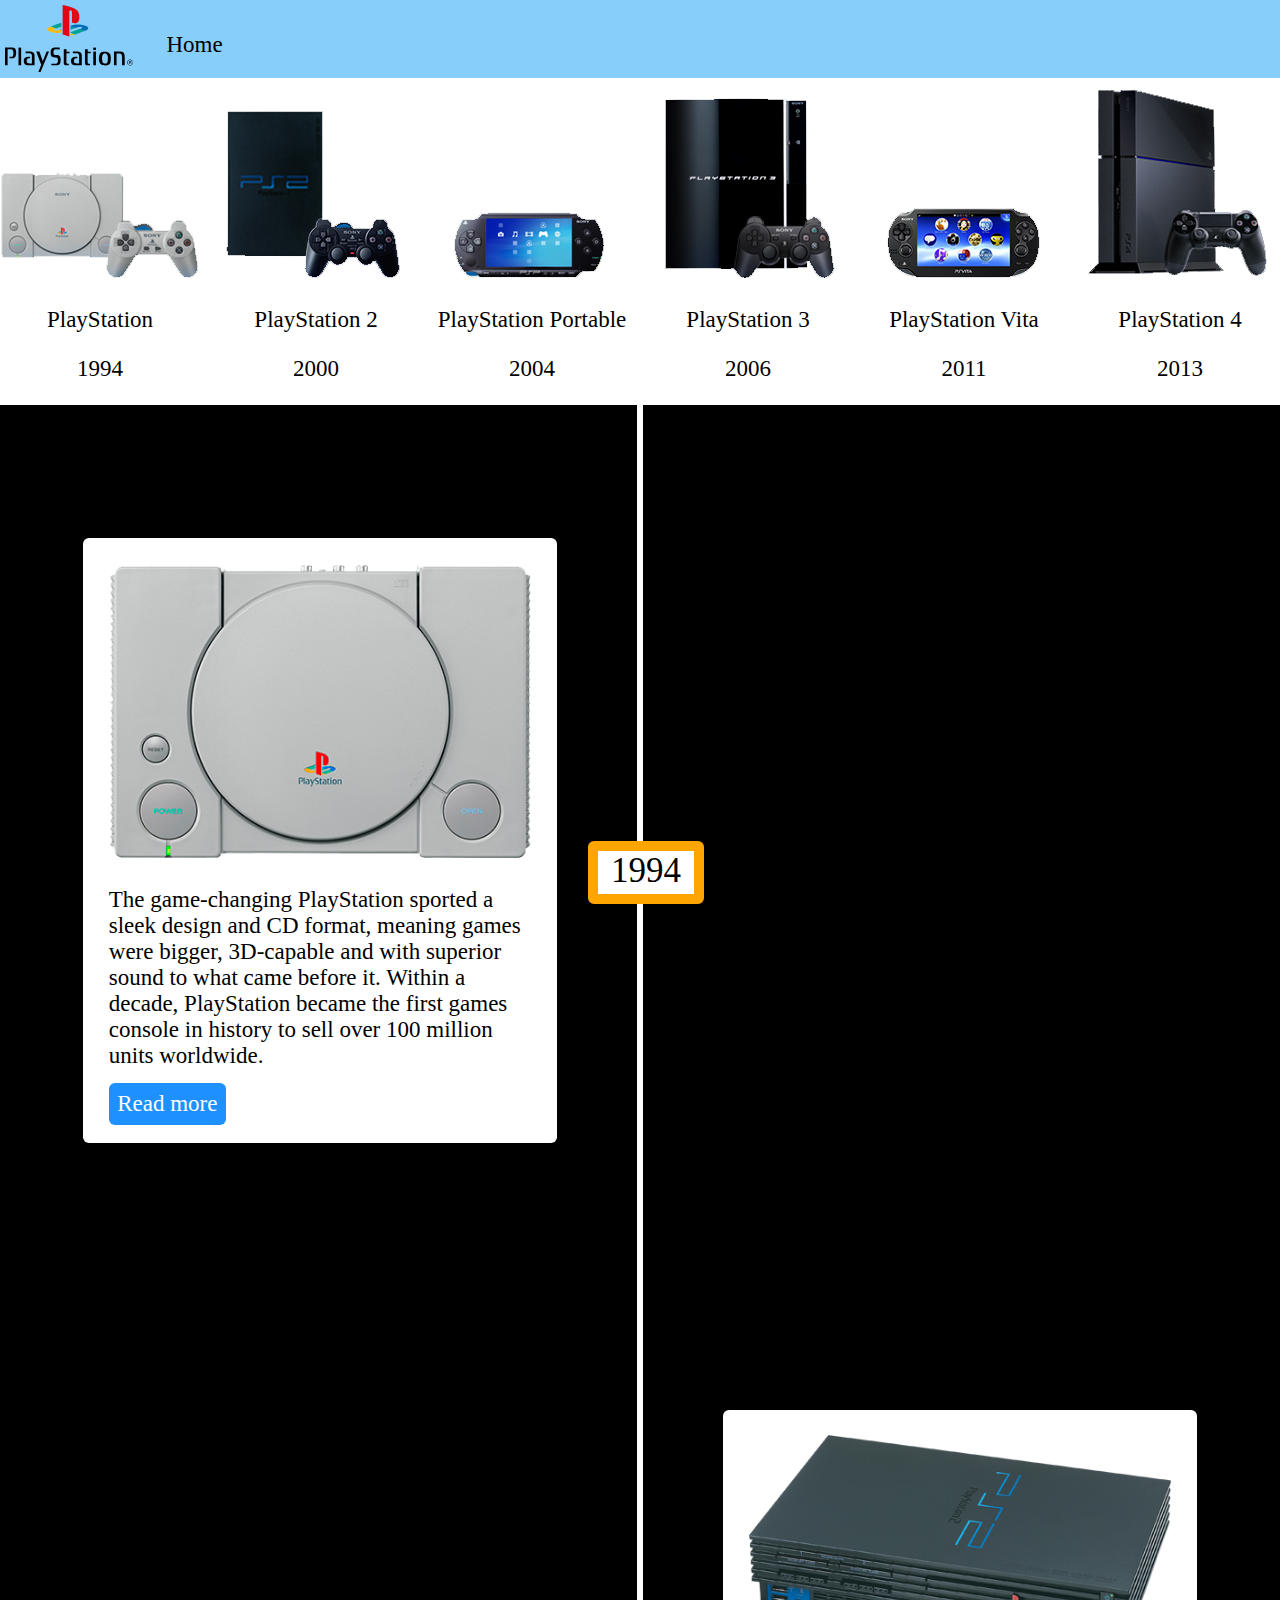
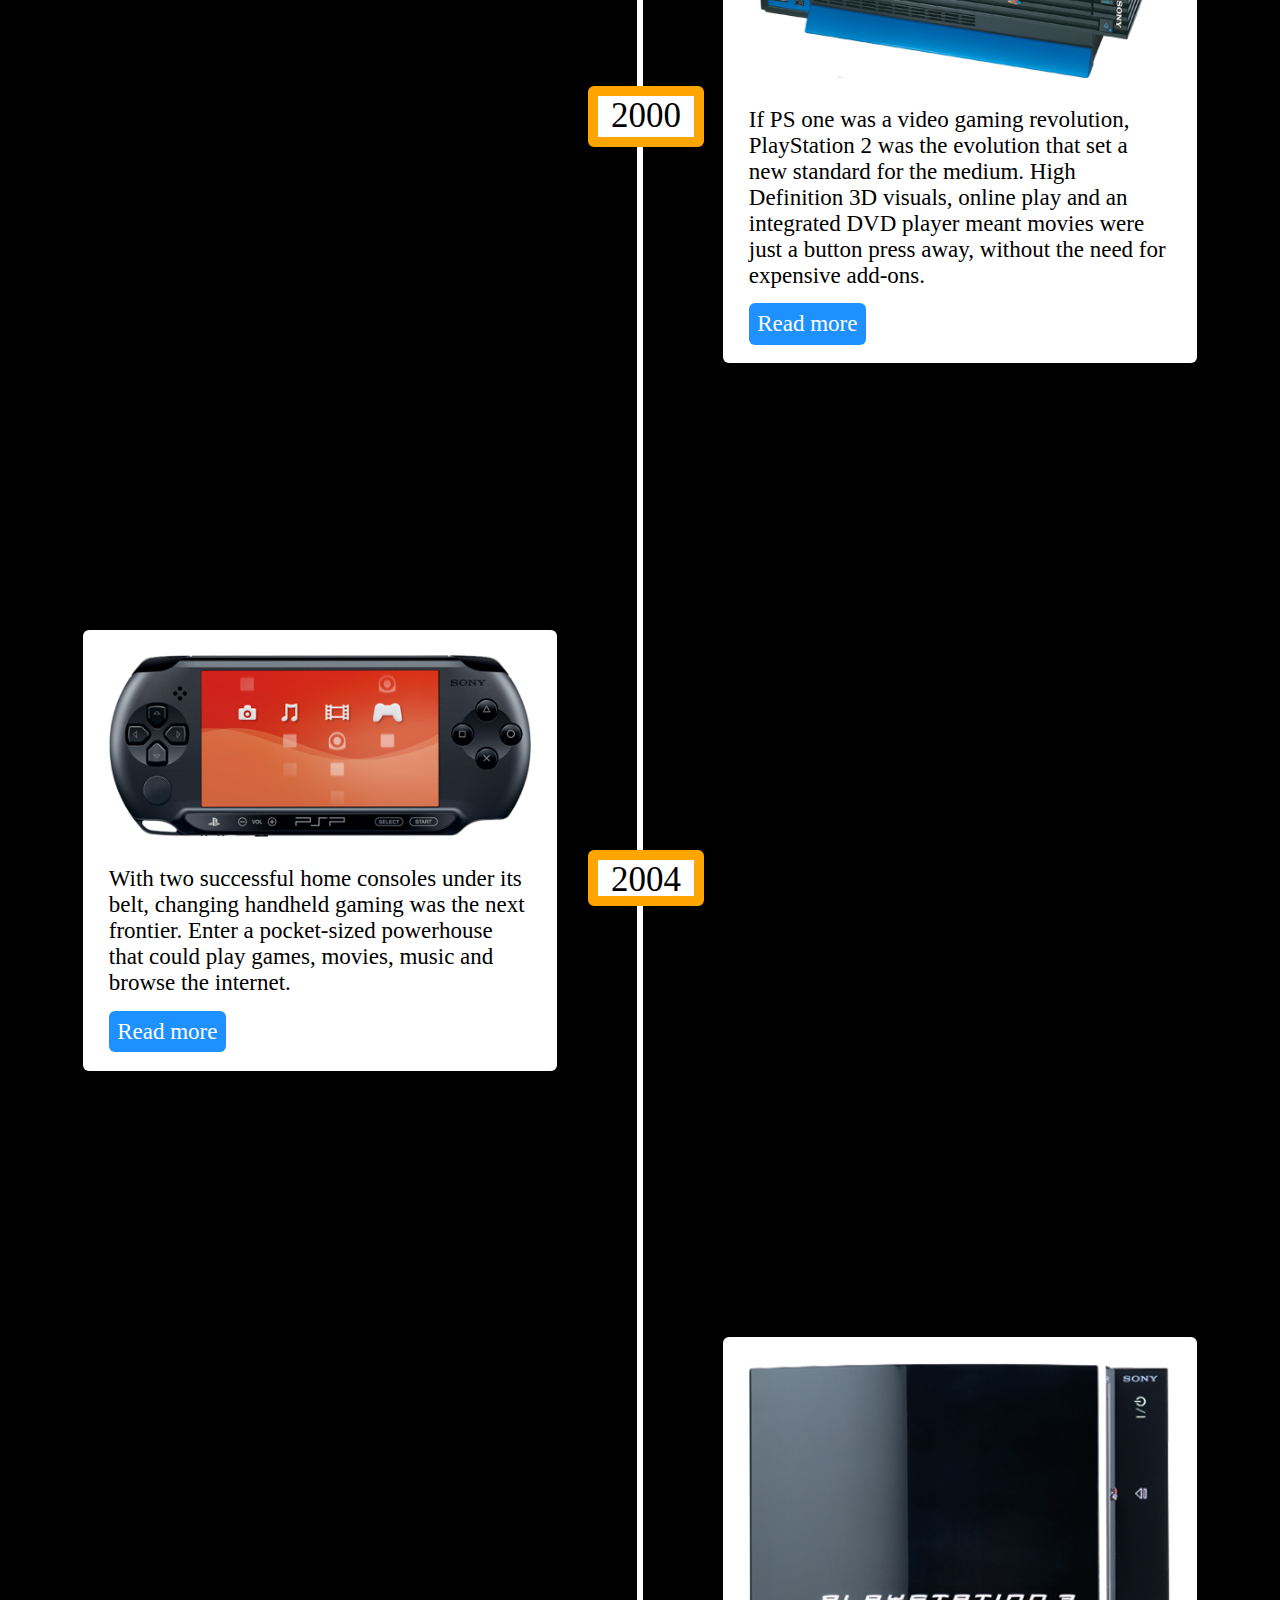
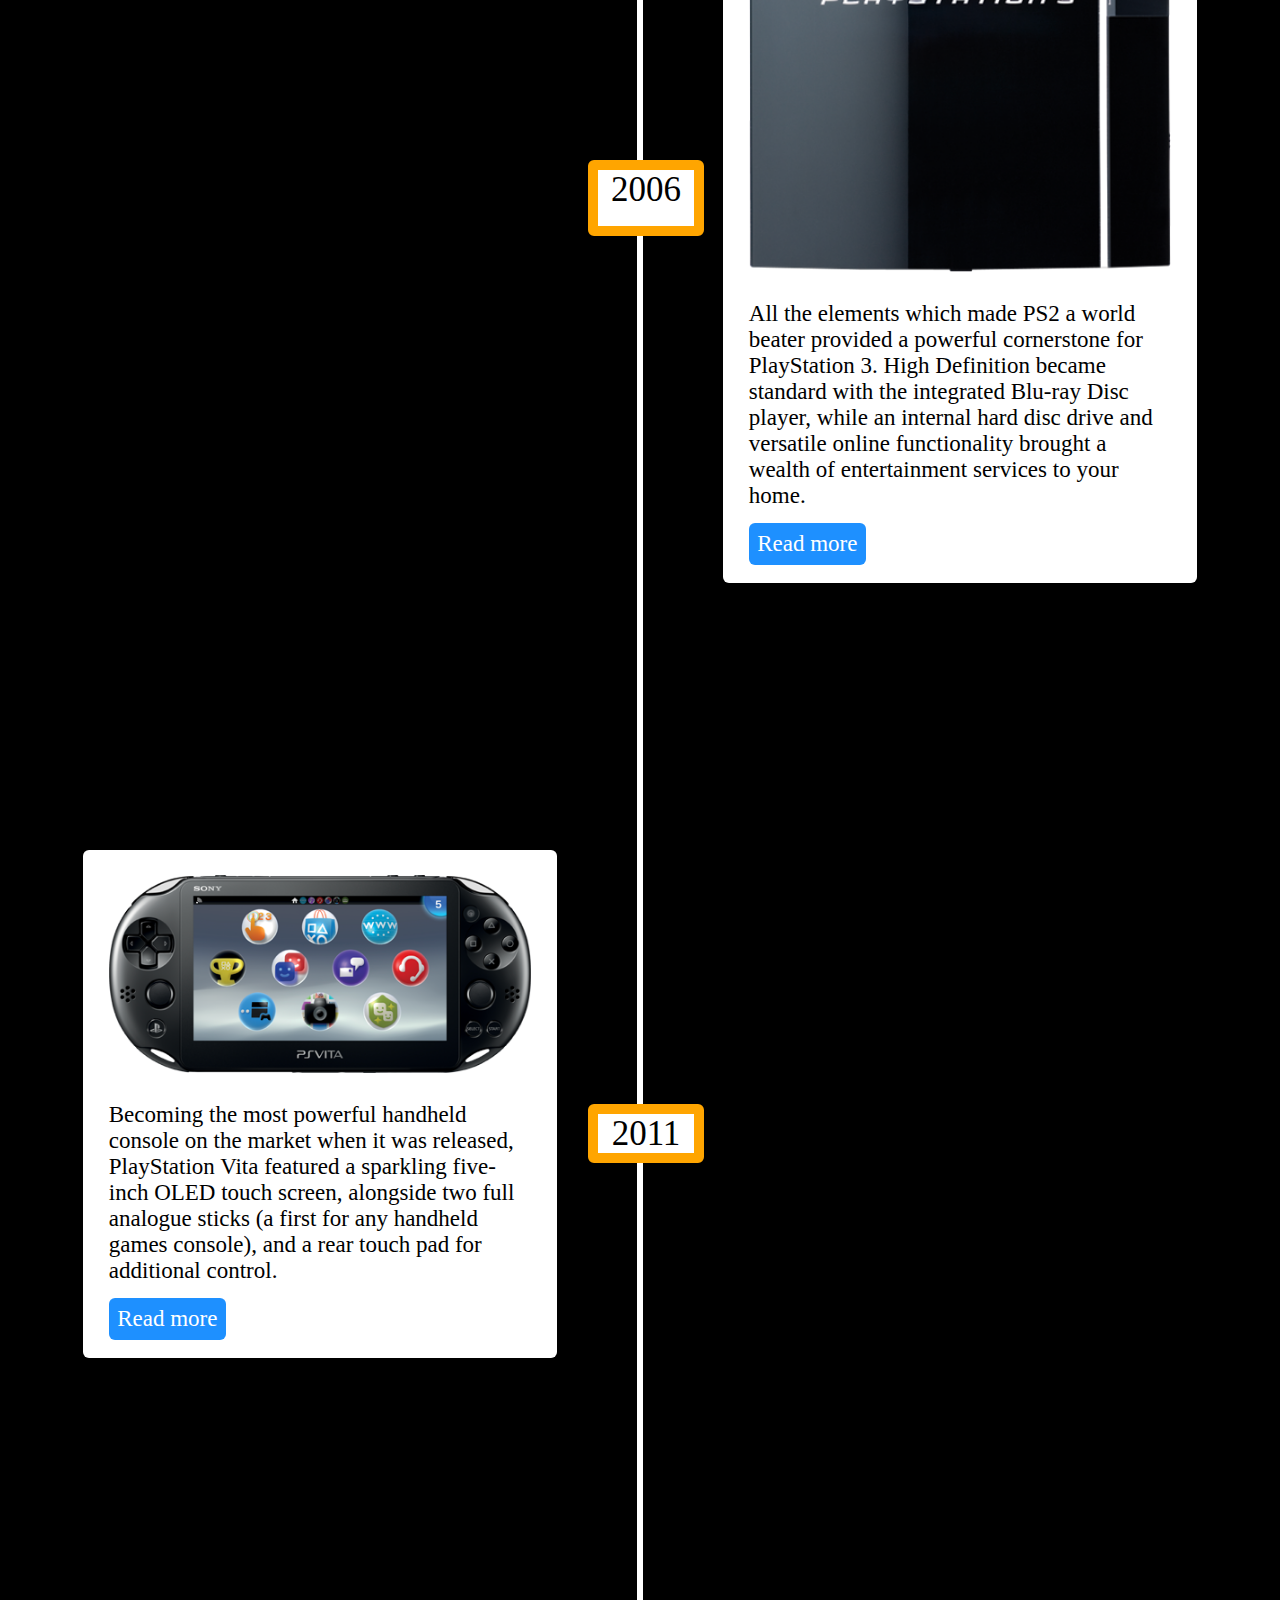
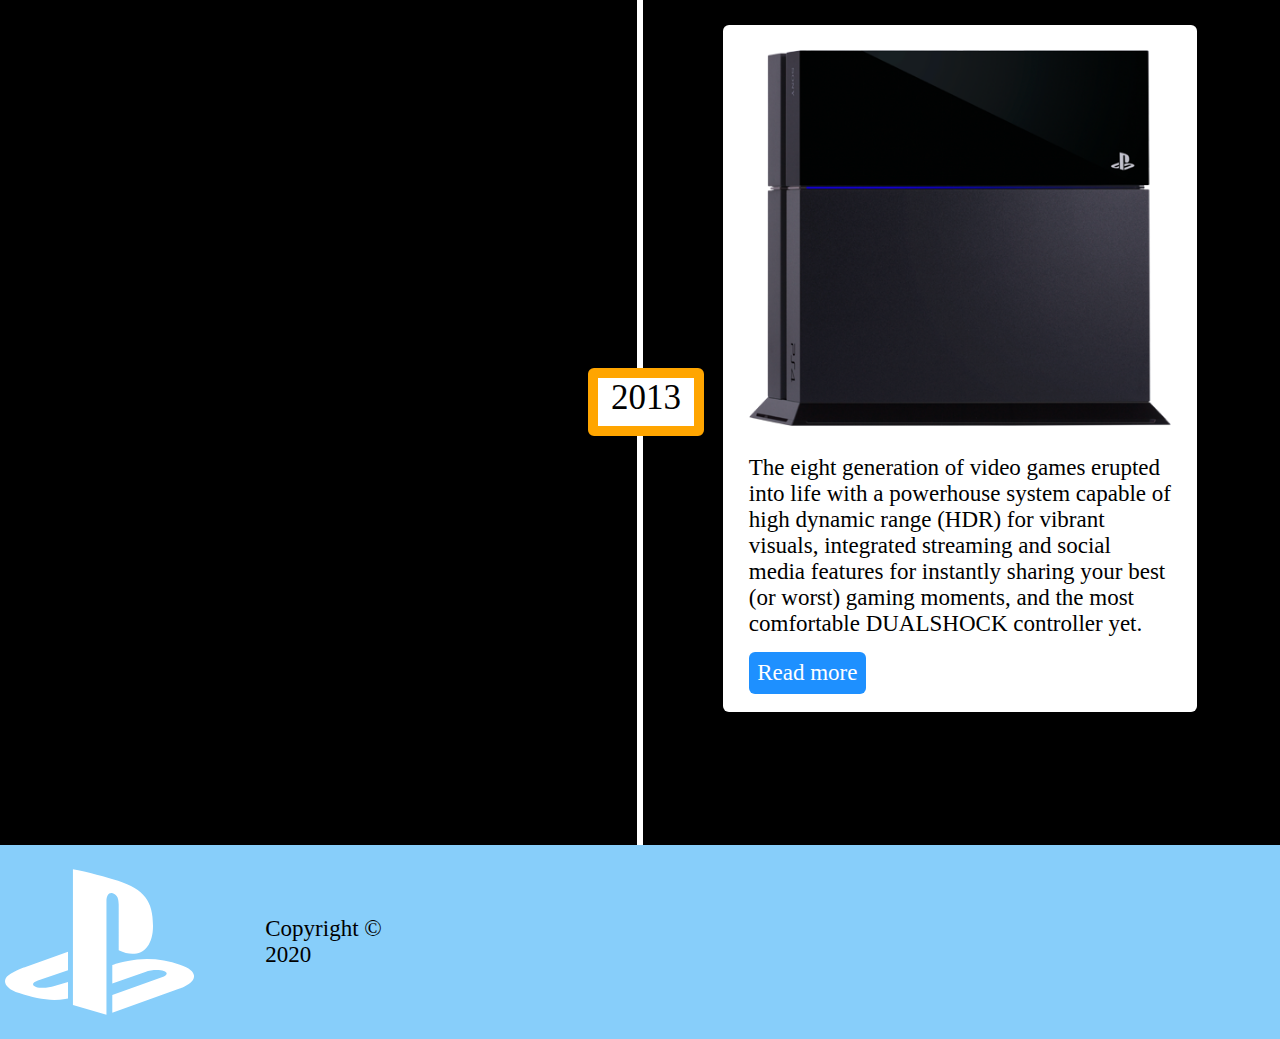
<file: index.html>
<!DOCTYPE html>
<html>
<head>
	<title>PlayStation Console History</title>
	<link rel="stylesheet" href="https://cdnjs.cloudflare.com/ajax/libs/font-awesome/4.7.0/css/font-awesome.min.css">
	<meta charset="utf-8">
	<meta name="viewport" content="width=device-width, initial-scale=1">
	<link rel="stylesheet" type="text/css" href="index.css">
	<script type="text/javascript" src="index.js"></script>
</head>
<body>
	<div class="header">
		<a id="TOP">
			<div class="headerLogo">
				<img src="PlayStationLogo.svg">
			</div>
			<div class="home">
				<a href="index.html">Home</a>
			</div>
		</a>
		<div class="navbar">
			<button class="icon" onclick="burgerMenu()">
				<i class="fa fa-bars"></i>
			</button>
			<div id="burgerMenu">
				<a href="#PS1">1994 - PlayStation</a>
				<a href="#PS2">2000 - PlayStation 2</a>
				<a href="#PSP">2004 - PlayStation Portable</a>
				<a href="#PS3">2006 - PlayStation 3</a>
				<a href="#PSV">2011 - PlayStation Vita</a>
				<a href="#PS4">2013 - PlayStation 4</a>
			</div>
		</div>
		<div class="playStationConsole">
			<a href="#PS1">
				<div class="playStationOne">
					<img src="PlayStation1.png">
					<p>PlayStation</p>
					<p>1994</p>
				</div>
			</a>
			<a href="#PS2">
				<div class="playStationTwo">
					<img src="PlayStation2.png">
					<p>PlayStation 2</p>
					<p>2000</p>
				</div>
			</a>
			<a href="#PSP">
				<div class="playStationPortable">
					<img src="PlayStationPortable.png">
					<p>PlayStation Portable</p>
					<p>2004</p>
				</div>
			</a>
			<a href="#PS3">
				<div class="playStationThree">
					<img src="PlayStation3.png">
					<p>PlayStation 3</p>
					<p>2006</p>
				</div>
			</a>
			<a href="#PSV">
				<div class="playStationVita">
					<img src="PlayStationVita.png">
					<p>PlayStation Vita</p>
					<p>2011</p>
				</div>
			</a>
			<a href="#PS4">
				<div class="playStationFour">
					<img src="PlayStation4.png">
					<p>PlayStation 4</p>
					<p>2013</p>
				</div>
			</a>
		</div>
	</div>
	<div class="playStationTimeline">
		<a id="PS1">
			<div class="psOne">
				<div class="leftTimeline">
					<img src="PS1.png">
					<p>The game-changing PlayStation sported a sleek design and CD format, meaning games were bigger, 3D-capable and with superior sound to what came before it. Within a decade, PlayStation became the first games console in history to sell over 100 million units worldwide.</p>
					<a class="readMore" href="PlayStation1.html">Read more</a>
				</div>
			</div>
		</a>
		<a id="PS2">
			<div class="psTwo">
				<div class="rightTimeline">
					<img src="PS2.png">
					<p>If PS one was a video gaming revolution, PlayStation 2 was the evolution that set a new standard for the medium. High Definition 3D visuals, online play and an integrated DVD player meant movies were just a button press away, without the need for expensive add-ons.</p>
					<a class="readMore" href="PlayStation2.html">Read more</a>
				</div>
			</div>
		</a>
		<a id="PSP">
			<div class="psPortable">
				<div class="leftTimeline">
					<img src="PSP.png">
					<p>With two successful home consoles under its belt, changing handheld gaming was the next frontier. Enter a pocket-sized powerhouse that could play games, movies, music and browse the internet.</p>
					<a class="readMore" href="PlayStationPortable.html">Read more</a>
				</div>
			</div>
		</a>
		<a id="PS3">
			<div class="psThree">
				<div class="rightTimeline">
					<img src="PS3.png">
					<p>All the elements which made PS2 a world beater provided a powerful cornerstone for PlayStation 3. High Definition became standard with the integrated Blu-ray Disc player, while an internal hard disc drive and versatile online functionality brought a wealth of entertainment services to your home.</p>
					<a class="readMore" href="PlayStation3.html">Read more</a>
				</div>
			</div>
		</a>
		<a id="PSV">
			<div class="psVita">
				<div class="leftTimeline">
					<img src="PSV.png">
					<p>Becoming the most powerful handheld console on the market when it was released, PlayStation Vita featured a sparkling five-inch OLED touch screen, alongside two full analogue sticks (a first for any handheld games console), and a rear touch pad for additional control.</p>
					<a class="readMore" href="PlayStationVita.html">Read more</a>
				</div>
			</div>
		</a>
		<a id="PS4">
			<div class="psFour">
				<div class="rightTimeline">
					<img src="PS4.png">
					<p>The eight generation of video games erupted into life with a powerhouse system capable of high dynamic range (HDR) for vibrant visuals, integrated streaming and social media features for instantly sharing your best (or worst) gaming moments, and the most comfortable DUALSHOCK controller yet.</p>
					<a class="readMore" href="PlayStation4.html">Read more</a>
				</div>
			</div>
		</a>
	</div>
	<div class="footer">
		<div class="footerLogo">
			<img src="PlayStationLogo2.svg">
			<p>Copyright &copy; 2020</p>
		</div>
	</div>
	<a id="backTop" href="#TOP">
		<i class="fa fa-arrow-up"></i>
	</a>
</body>
</html>
</file>
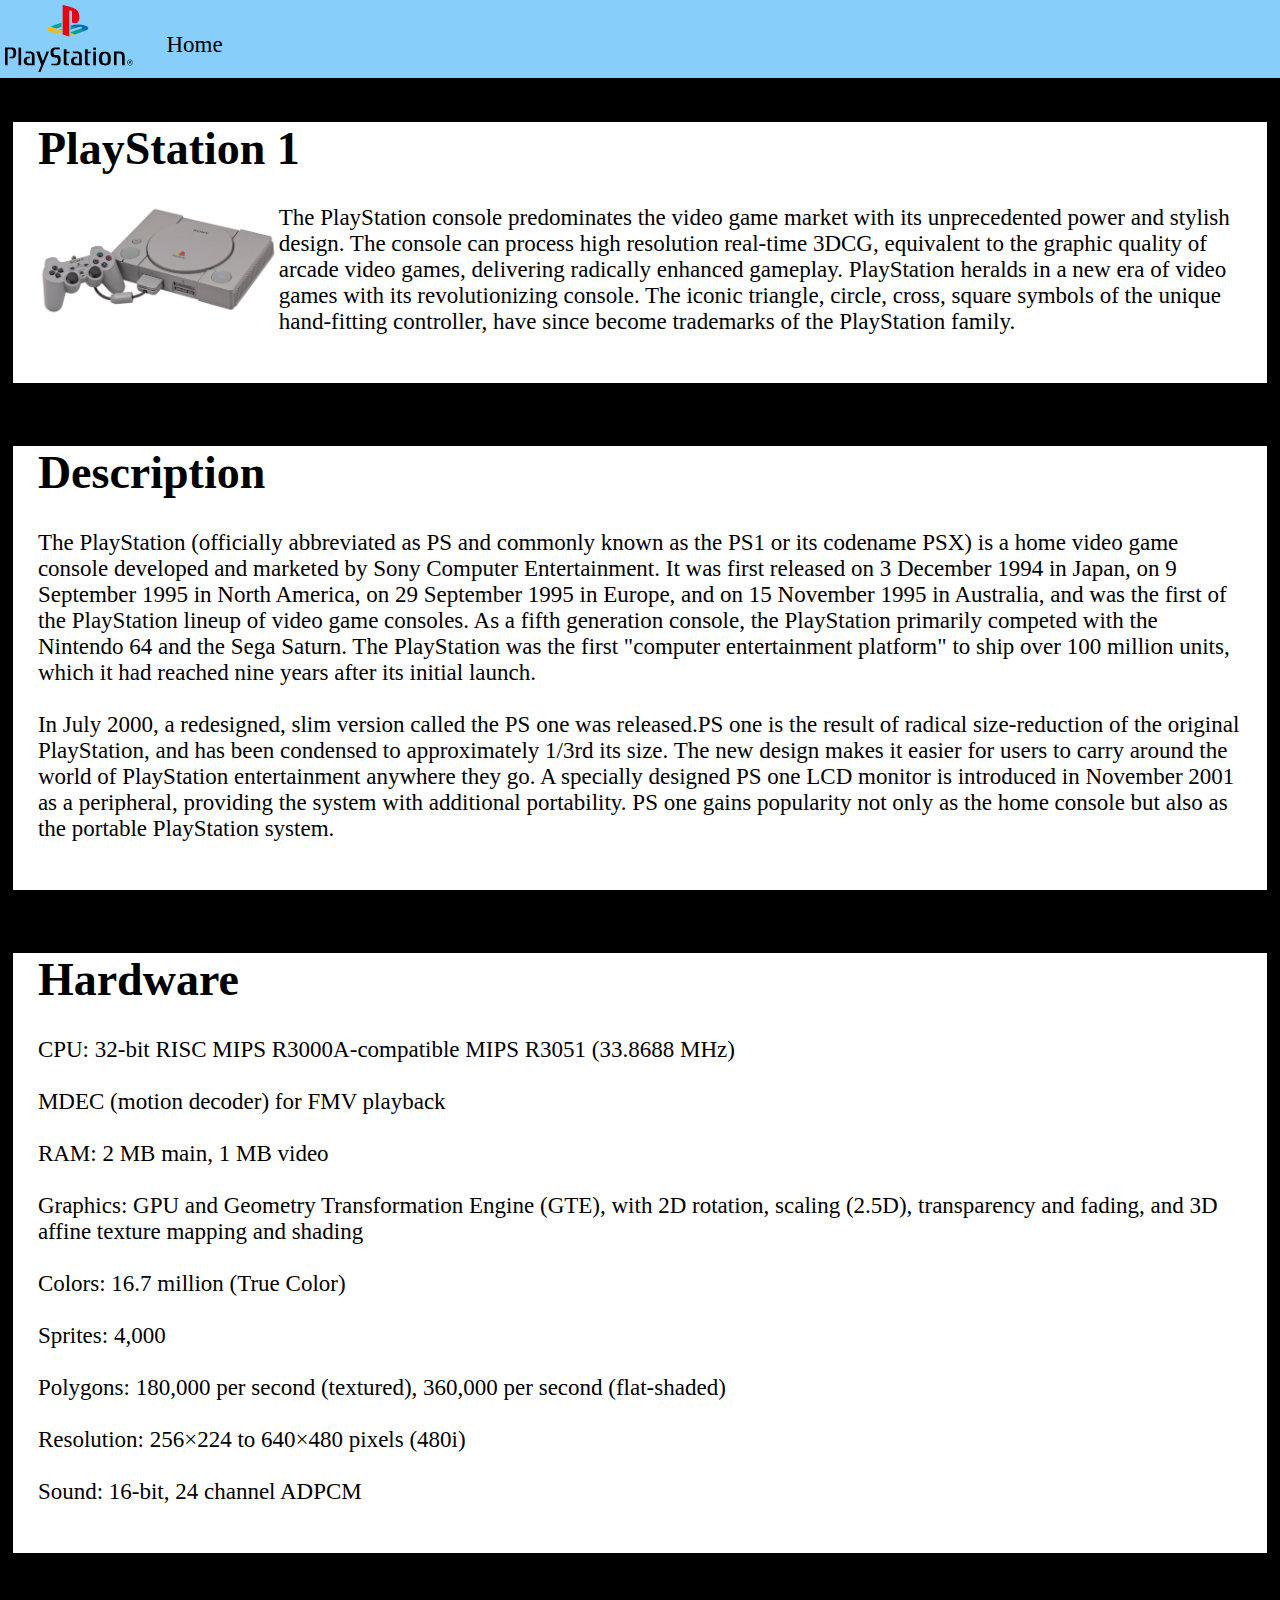
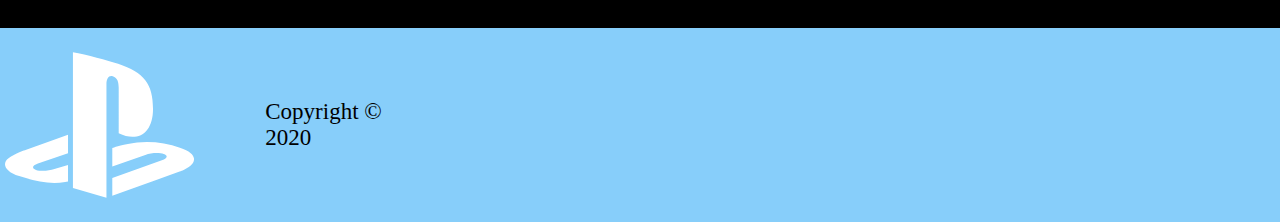
<file: PlayStation1.html>
<!DOCTYPE html>
<html>
<head>
	<title>PlayStation 1</title>
	<link rel="stylesheet" href="https://cdnjs.cloudflare.com/ajax/libs/font-awesome/4.7.0/css/font-awesome.min.css">
	<meta charset="utf-8">
	<meta name="viewport" content="width=device-width, initial-scale=1">
	<link rel="stylesheet" type="text/css" href="PlayStation.css">
	<script type="text/javascript" src="PlayStation.js"></script>
</head>
<body>
	<div class="header">
		<a id="TOP">
			<div class="headerLogo">
				<img src="PlayStationLogo.svg">
			</div>
			<div class="home">
				<a href="index.html">Home</a>
			</div>
		</a>
	</div>
	<div class="content">
		<div class="intro">
			<h1>PlayStation 1</h1>
			<p>
				<img src="PlayStation1.jpg">
				The PlayStation console predominates the video game market with its unprecedented power and stylish design. The console can process high resolution real-time 3DCG, equivalent to the graphic quality of arcade video games, delivering radically enhanced gameplay. PlayStation heralds in a new era of video games with its revolutionizing console. The iconic triangle, circle, cross, square symbols of the unique hand-fitting controller, have since become trademarks of the PlayStation family.
			</p>
		</div>
		<div class="description">
			<h1>Description</h1>
			<p>The PlayStation (officially abbreviated as PS and commonly known as the PS1 or its codename PSX) is a home video game console developed and marketed by Sony Computer Entertainment. It was first released on 3 December 1994 in Japan, on 9 September 1995 in North America, on 29 September 1995 in Europe, and on 15 November 1995 in Australia, and was the first of the PlayStation lineup of video game consoles. As a fifth generation console, the PlayStation primarily competed with the Nintendo 64 and the Sega Saturn. The PlayStation was the first "computer entertainment platform" to ship over 100 million units, which it had reached nine years after its initial launch.<br><br> In July 2000, a redesigned, slim version called the PS one was released.PS one is the result of radical size-reduction of the original PlayStation, and has been condensed to approximately 1/3rd its size. The new design makes it easier for users to carry around the world of PlayStation entertainment anywhere they go. A specially designed PS one LCD monitor is introduced in November 2001 as a peripheral, providing the system with additional portability. PS one gains popularity not only as the home console but also as the portable PlayStation system.</p>
		</div>
		<div class="hardware">
			<h1>Hardware</h1>
			<p>CPU: 32-bit RISC MIPS R3000A-compatible MIPS R3051 (33.8688 MHz) <br><br>
				MDEC (motion decoder) for FMV playback <br><br>
				RAM: 2 MB main, 1 MB video <br><br>
				Graphics: GPU and Geometry Transformation Engine (GTE), with 2D rotation, scaling (2.5D), transparency and fading, and 3D affine texture mapping and shading <br><br>
				Colors: 16.7 million (True Color) <br><br>
				Sprites: 4,000 <br><br>
				Polygons: 180,000 per second (textured), 360,000 per second (flat-shaded) <br><br>
				Resolution: 256×224 to 640×480 pixels (480i) <br><br>
				Sound: 16-bit, 24 channel ADPCM</p>
		</div>
	</div>
	<div class="footer">
		<div class="footerLogo">
			<img src="PlayStationLogo2.svg">
			<p>Copyright &copy; 2020</p>
		</div>
	</div>
	<a id="backTop" href="#TOP">
		<i class="fa fa-arrow-up"></i>
	</a>
</body>
</html>
</file>
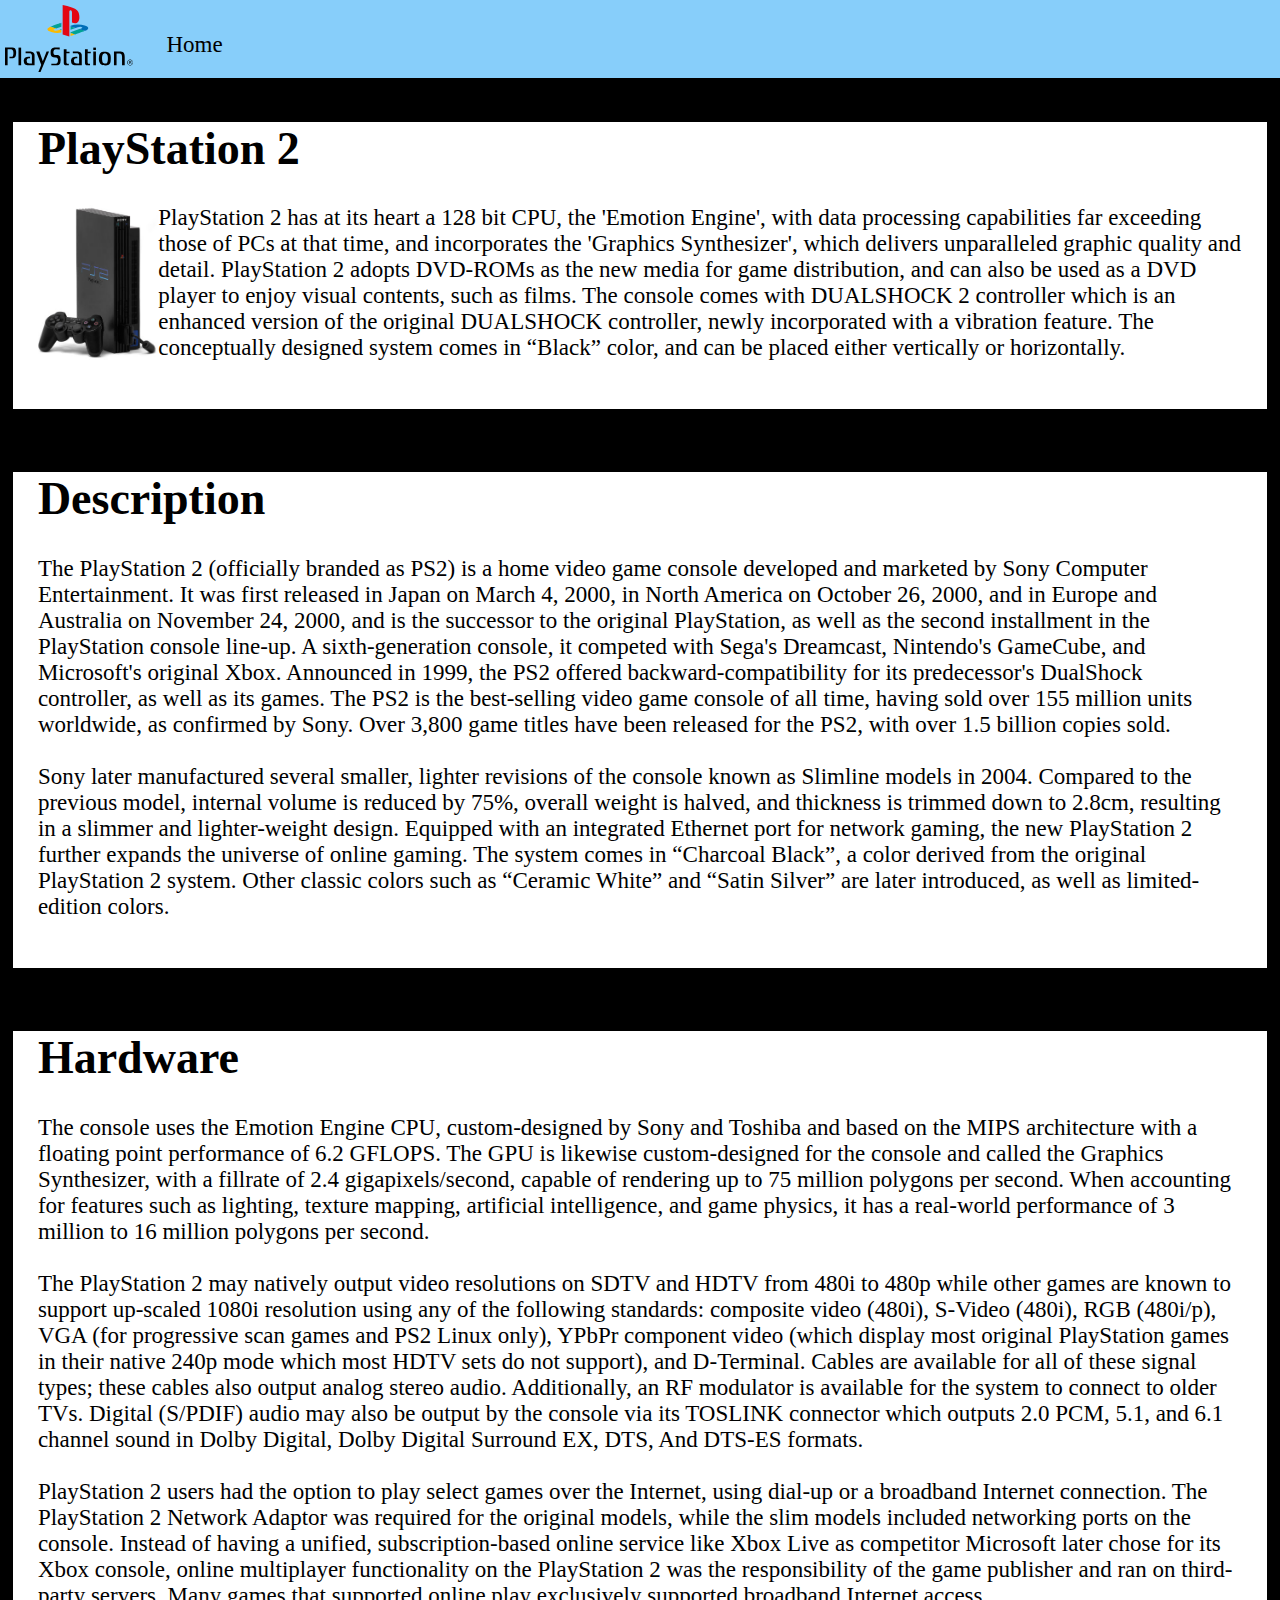
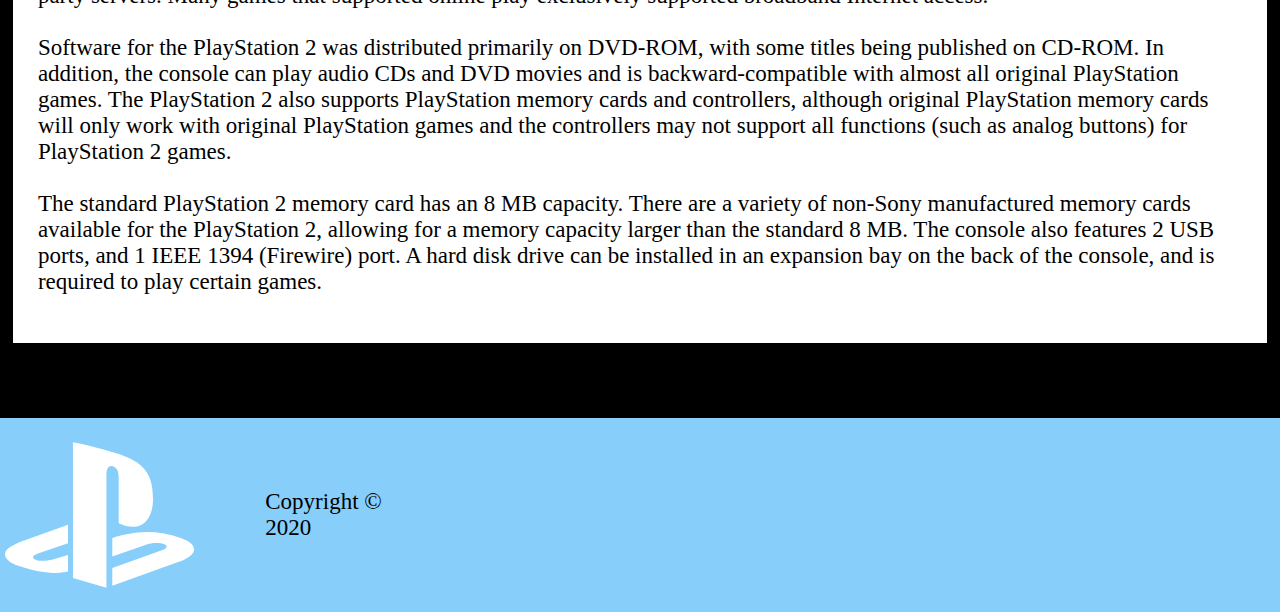
<file: PlayStation2.html>
<!DOCTYPE html>
<html>
<head>
	<title>PlayStation 2</title>
	<link rel="stylesheet" href="https://cdnjs.cloudflare.com/ajax/libs/font-awesome/4.7.0/css/font-awesome.min.css">
	<meta charset="utf-8">
	<meta name="viewport" content="width=device-width, initial-scale=1">
	<link rel="stylesheet" type="text/css" href="PlayStation2.css">
	<script type="text/javascript" src="PlayStation.js"></script>
</head>
<body>
	<div class="header">
		<a id="TOP">
			<div class="headerLogo">
				<img src="PlayStationLogo.svg">
			</div>
			<div class="home">
				<a href="index.html">Home</a>
			</div>
		</a>
	</div>
	<div class="content">
		<div class="intro">
			<h1>PlayStation 2</h1>
			<p>
				<img src="PlayStation2.jfif">
				PlayStation 2 has at its heart a 128 bit CPU, the 'Emotion Engine', with data processing capabilities far exceeding those of PCs at that time, and incorporates the 'Graphics Synthesizer', which delivers unparalleled graphic quality and detail. PlayStation 2 adopts DVD-ROMs as the new media for game distribution, and can also be used as a DVD player to enjoy visual contents, such as films. The console comes with DUALSHOCK 2 controller which is an enhanced version of the original DUALSHOCK controller, newly incorporated with a vibration feature. The conceptually designed system comes in “Black” color, and can be placed either vertically or horizontally.
			</p>
		</div>
		<div class="description">
			<h1>Description</h1>
			<p>The PlayStation 2 (officially branded as PS2) is a home video game console developed and marketed by Sony Computer Entertainment. It was first released in Japan on March 4, 2000, in North America on October 26, 2000, and in Europe and Australia on November 24, 2000, and is the successor to the original PlayStation, as well as the second installment in the PlayStation console line-up. A sixth-generation console, it competed with Sega's Dreamcast, Nintendo's GameCube, and Microsoft's original Xbox. Announced in 1999, the PS2 offered backward-compatibility for its predecessor's DualShock controller, as well as its games. The PS2 is the best-selling video game console of all time, having sold over 155 million units worldwide, as confirmed by Sony. Over 3,800 game titles have been released for the PS2, with over 1.5 billion copies sold.<br><br> Sony later manufactured several smaller, lighter revisions of the console known as Slimline models in 2004. Compared to the previous model, internal volume is reduced by 75%, overall weight is halved, and thickness is trimmed down to 2.8cm, resulting in a slimmer and lighter-weight design. Equipped with an integrated Ethernet port for network gaming, the new PlayStation 2 further expands the universe of online gaming. The system comes in “Charcoal Black”, a color derived from the original PlayStation 2 system. Other classic colors such as “Ceramic White” and “Satin Silver” are later introduced, as well as limited-edition colors.</p>
		</div>
		<div class="hardware">
			<h1>Hardware</h1>
			<p>The console uses the Emotion Engine CPU, custom-designed by Sony and Toshiba and based on the MIPS architecture with a floating point performance of 6.2 GFLOPS. The GPU is likewise custom-designed for the console and called the Graphics Synthesizer, with a fillrate of 2.4 gigapixels/second, capable of rendering up to 75 million polygons per second. When accounting for features such as lighting, texture mapping, artificial intelligence, and game physics, it has a real-world performance of 3 million to 16 million polygons per second.<br><br> The PlayStation 2 may natively output video resolutions on SDTV and HDTV from 480i to 480p while other games are known to support up-scaled 1080i resolution using any of the following standards: composite video (480i), S-Video (480i), RGB (480i/p), VGA (for progressive scan games and PS2 Linux only), YPbPr component video (which display most original PlayStation games in their native 240p mode which most HDTV sets do not support), and D-Terminal. Cables are available for all of these signal types; these cables also output analog stereo audio. Additionally, an RF modulator is available for the system to connect to older TVs. Digital (S/PDIF) audio may also be output by the console via its TOSLINK connector which outputs 2.0 PCM, 5.1, and 6.1 channel sound in Dolby Digital, Dolby Digital Surround EX, DTS, And DTS-ES formats.<br><br> PlayStation 2 users had the option to play select games over the Internet, using dial-up or a broadband Internet connection. The PlayStation 2 Network Adaptor was required for the original models, while the slim models included networking ports on the console. Instead of having a unified, subscription-based online service like Xbox Live as competitor Microsoft later chose for its Xbox console, online multiplayer functionality on the PlayStation 2 was the responsibility of the game publisher and ran on third-party servers. Many games that supported online play exclusively supported broadband Internet access.<br><br> Software for the PlayStation 2 was distributed primarily on DVD-ROM, with some titles being published on CD-ROM. In addition, the console can play audio CDs and DVD movies and is backward-compatible with almost all original PlayStation games. The PlayStation 2 also supports PlayStation memory cards and controllers, although original PlayStation memory cards will only work with original PlayStation games and the controllers may not support all functions (such as analog buttons) for PlayStation 2 games.<br><br> The standard PlayStation 2 memory card has an 8 MB capacity. There are a variety of non-Sony manufactured memory cards available for the PlayStation 2, allowing for a memory capacity larger than the standard 8 MB. The console also features 2 USB ports, and 1 IEEE 1394 (Firewire) port. A hard disk drive can be installed in an expansion bay on the back of the console, and is required to play certain games.</p>
		</div>
	</div>
	<div class="footer">
		<div class="footerLogo">
			<img src="PlayStationLogo2.svg">
			<p>Copyright &copy; 2020</p>
		</div>
	</div>
	<a id="backTop" href="#TOP">
		<i class="fa fa-arrow-up"></i>
	</a>
</body>
</html>
</file>
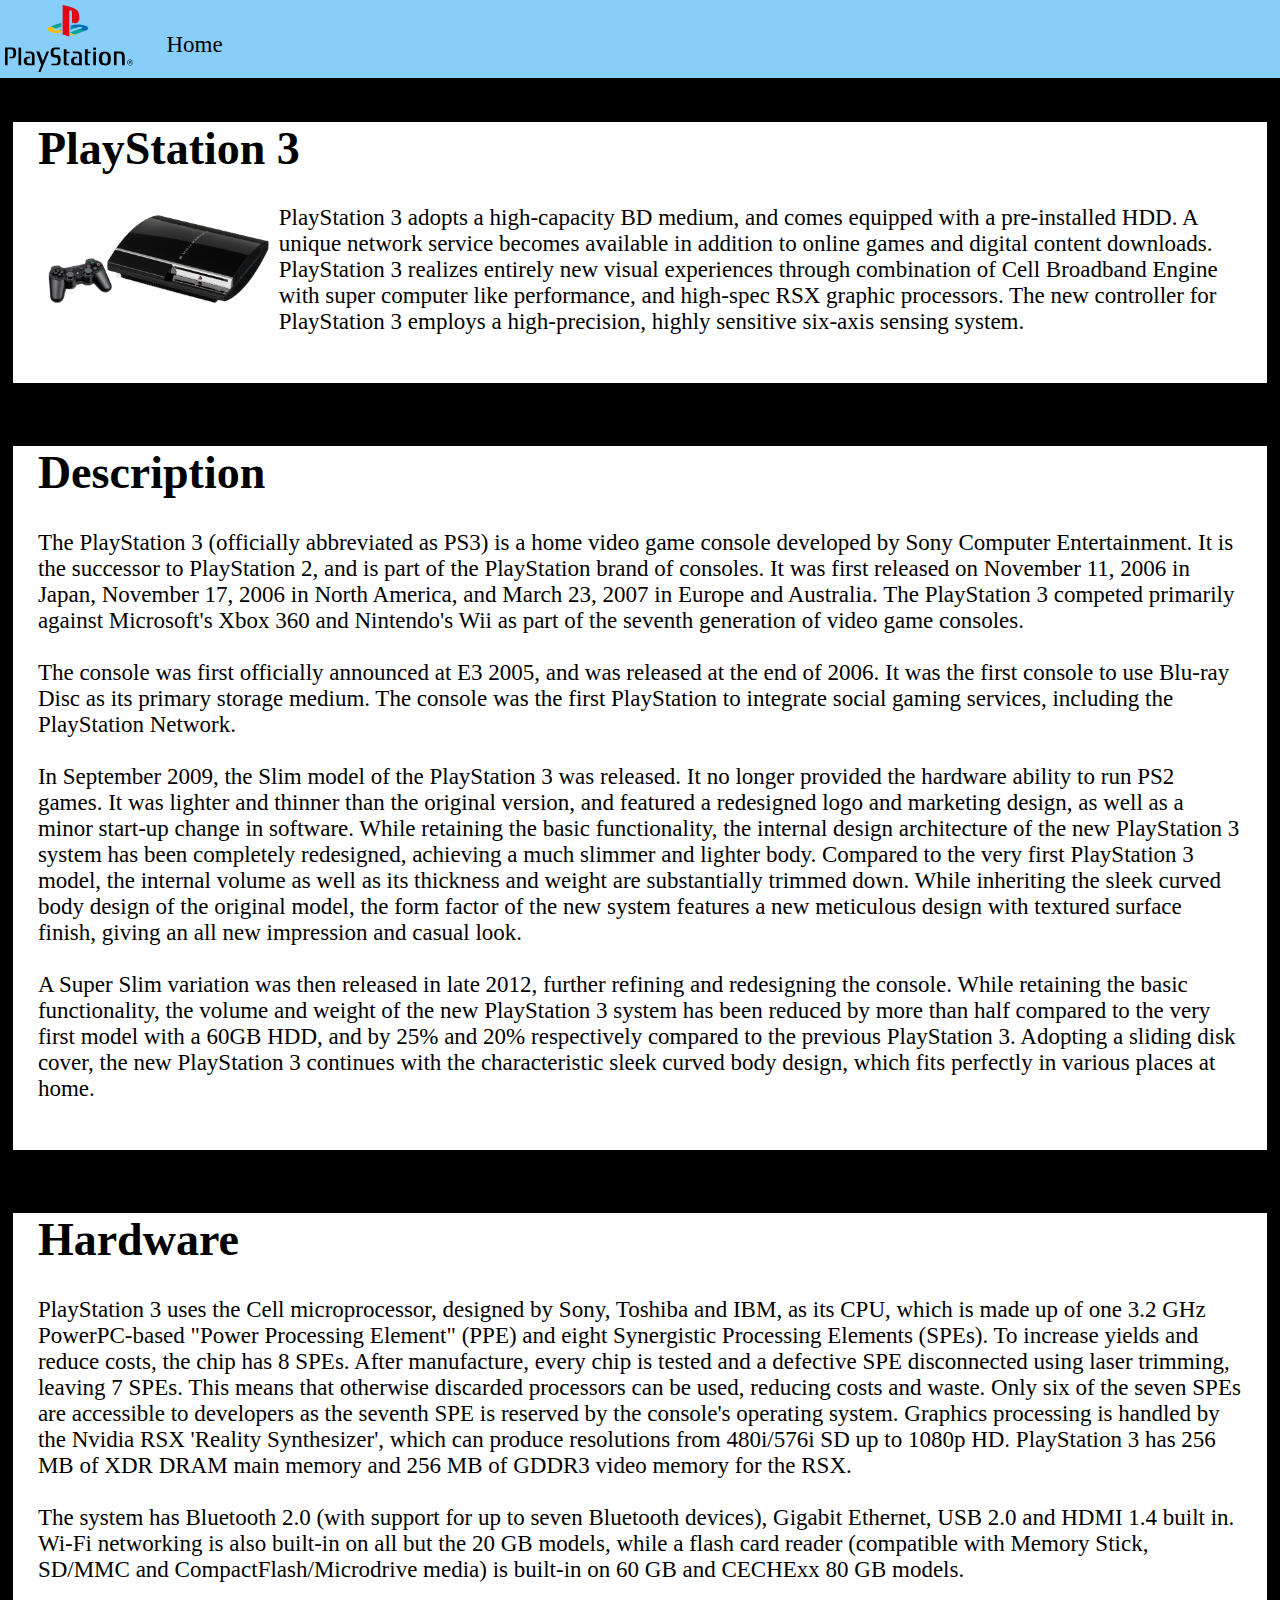
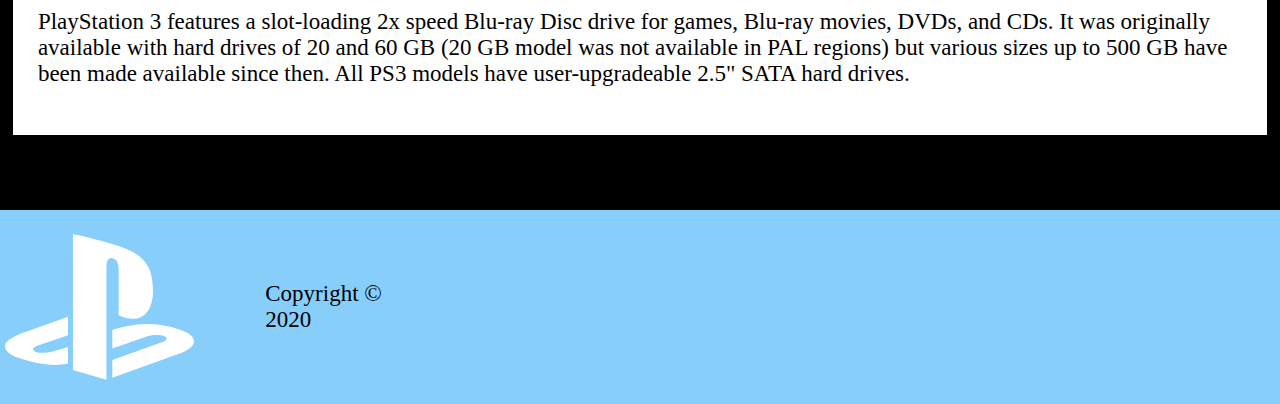
<file: PlayStation3.html>
<!DOCTYPE html>
<html>
<head>
	<title>PlayStation 3</title>
	<link rel="stylesheet" href="https://cdnjs.cloudflare.com/ajax/libs/font-awesome/4.7.0/css/font-awesome.min.css">
	<meta charset="utf-8">
	<meta name="viewport" content="width=device-width, initial-scale=1">
	<link rel="stylesheet" type="text/css" href="PlayStation.css">
	<script type="text/javascript" src="PlayStation.js"></script>
</head>
<body>
	<div class="header">
		<a id="TOP">
			<div class="headerLogo">
				<img src="PlayStationLogo.svg">
			</div>
			<div class="home">
				<a href="index.html">Home</a>
			</div>
		</a>
	</div>
	<div class="content">
		<div class="intro">
			<h1>PlayStation 3</h1>
			<p>
				<img src="PlayStation3.jpg">
				PlayStation 3 adopts a high-capacity BD medium, and comes equipped with a pre-installed HDD. A unique network service becomes available in addition to online games and digital content downloads. PlayStation 3 realizes entirely new visual experiences through combination of Cell Broadband Engine with super computer like performance, and high-spec RSX graphic processors. The new controller for PlayStation 3 employs a high-precision, highly sensitive six-axis sensing system.
			</p>
		</div>
		<div class="description">
			<h1>Description</h1>
			<p>The PlayStation 3 (officially abbreviated as PS3) is a home video game console developed by Sony Computer Entertainment. It is the successor to PlayStation 2, and is part of the PlayStation brand of consoles. It was first released on November 11, 2006 in Japan, November 17, 2006 in North America, and March 23, 2007 in Europe and Australia. The PlayStation 3 competed primarily against Microsoft's Xbox 360 and Nintendo's Wii as part of the seventh generation of video game consoles.<br><br> The console was first officially announced at E3 2005, and was released at the end of 2006. It was the first console to use Blu-ray Disc as its primary storage medium. The console was the first PlayStation to integrate social gaming services, including the PlayStation Network.<br><br> In September 2009, the Slim model of the PlayStation 3 was released. It no longer provided the hardware ability to run PS2 games. It was lighter and thinner than the original version, and featured a redesigned logo and marketing design, as well as a minor start-up change in software. While retaining the basic functionality, the internal design architecture of the new PlayStation 3 system has been completely redesigned, achieving a much slimmer and lighter body. Compared to the very first PlayStation 3 model, the internal volume as well as its thickness and weight are substantially trimmed down. While inheriting the sleek curved body design of the original model, the form factor of the new system features a new meticulous design with textured surface finish, giving an all new impression and casual look.<br><br> A Super Slim variation was then released in late 2012, further refining and redesigning the console. While retaining the basic functionality, the volume and weight of the new PlayStation 3 system has been reduced by more than half compared to the very first model with a 60GB HDD, and by 25% and 20% respectively compared to the previous PlayStation 3. Adopting a sliding disk cover, the new PlayStation 3 continues with the characteristic sleek curved body design, which fits perfectly in various places at home.</p>
		</div>
		<div class="hardware">
			<h1>Hardware</h1>
			<p>PlayStation 3 uses the Cell microprocessor, designed by Sony, Toshiba and IBM, as its CPU, which is made up of one 3.2 GHz PowerPC-based "Power Processing Element" (PPE) and eight Synergistic Processing Elements (SPEs). To increase yields and reduce costs, the chip has 8 SPEs. After manufacture, every chip is tested and a defective SPE disconnected using laser trimming, leaving 7 SPEs. This means that otherwise discarded processors can be used, reducing costs and waste. Only six of the seven SPEs are accessible to developers as the seventh SPE is reserved by the console's operating system. Graphics processing is handled by the Nvidia RSX 'Reality Synthesizer', which can produce resolutions from 480i/576i SD up to 1080p HD. PlayStation 3 has 256 MB of XDR DRAM main memory and 256 MB of GDDR3 video memory for the RSX.<br><br> The system has Bluetooth 2.0 (with support for up to seven Bluetooth devices), Gigabit Ethernet, USB 2.0 and HDMI 1.4 built in. Wi-Fi networking is also built-in on all but the 20 GB models, while a flash card reader (compatible with Memory Stick, SD/MMC and CompactFlash/Microdrive media) is built-in on 60 GB and CECHExx 80 GB models.<br><br> PlayStation 3 features a slot-loading 2x speed Blu-ray Disc drive for games, Blu-ray movies, DVDs, and CDs. It was originally available with hard drives of 20 and 60 GB (20 GB model was not available in PAL regions) but various sizes up to 500 GB have been made available since then. All PS3 models have user-upgradeable 2.5" SATA hard drives.</p>
		</div>
	</div>
	<div class="footer">
		<div class="footerLogo">
			<img src="PlayStationLogo2.svg">
			<p>Copyright &copy; 2020</p>
		</div>
	</div>
	<a id="backTop" href="#TOP">
		<i class="fa fa-arrow-up"></i>
	</a>
</body>
</html>
</file>
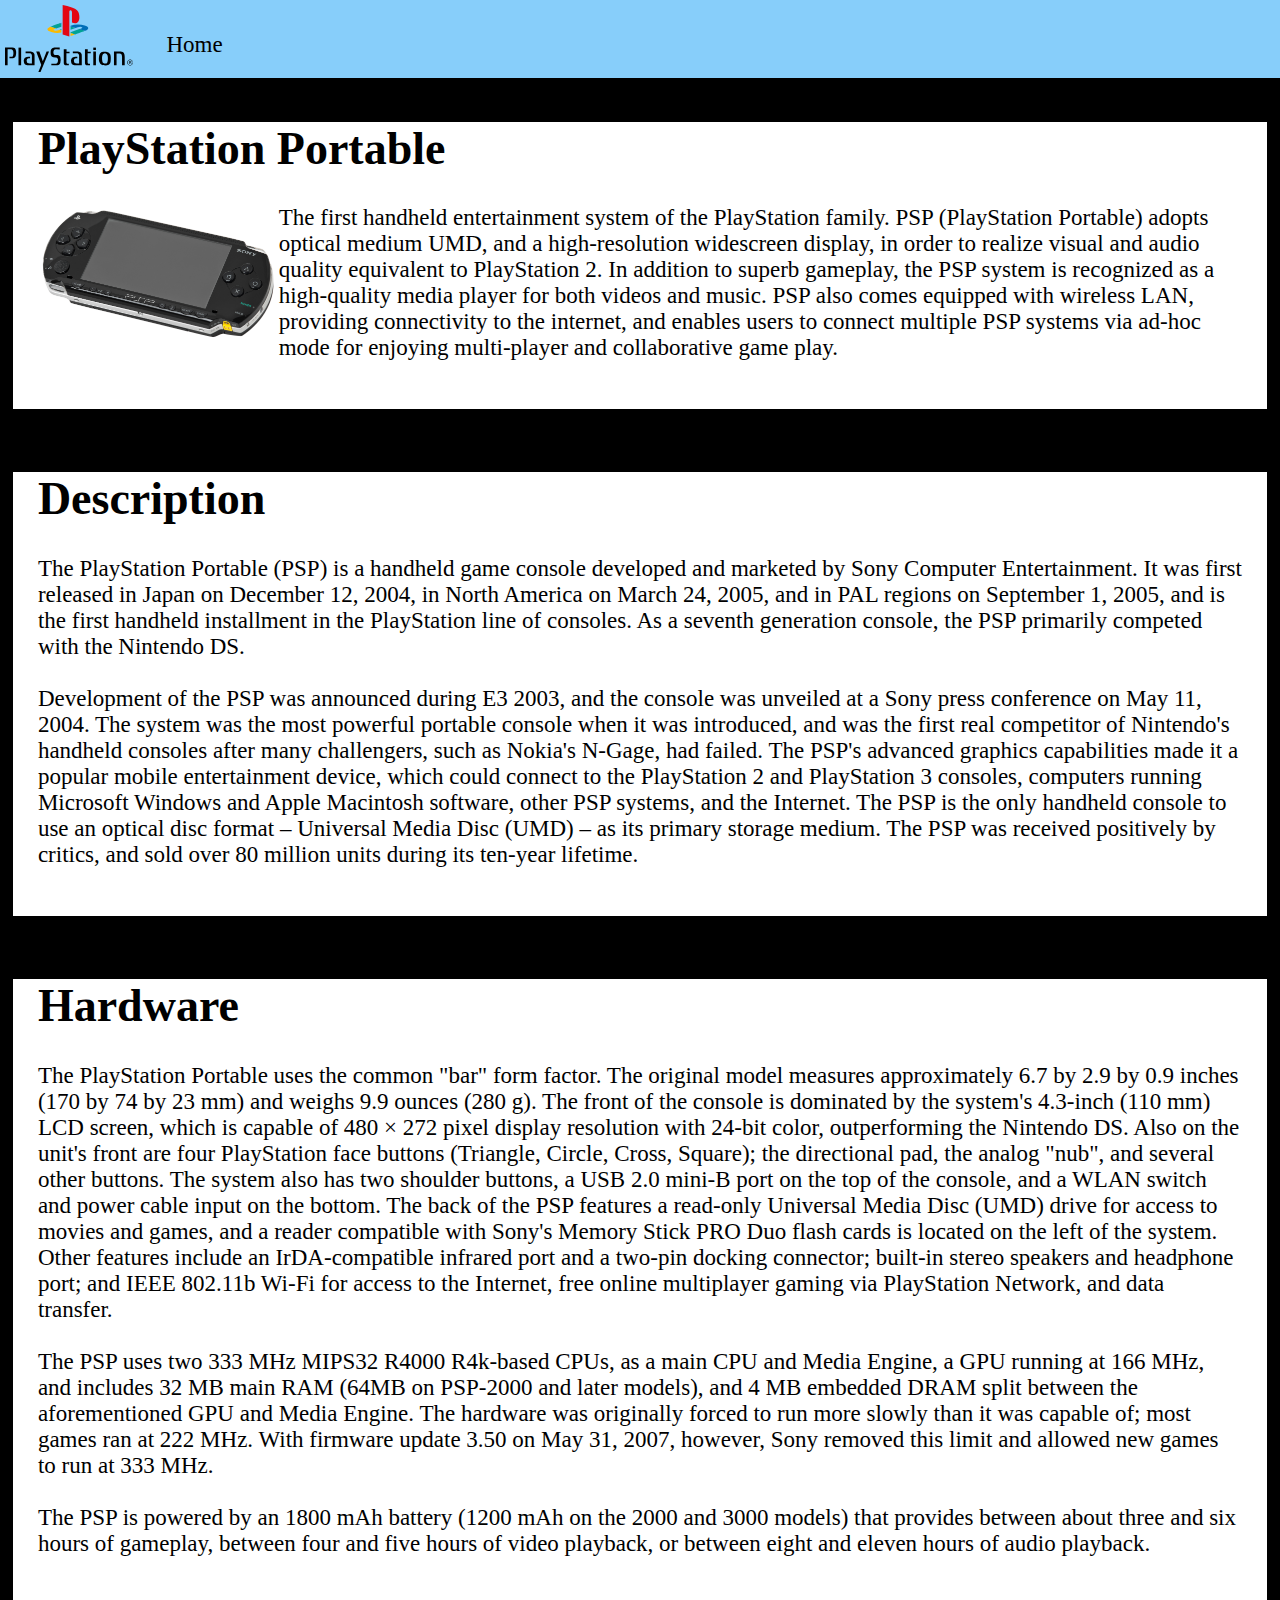
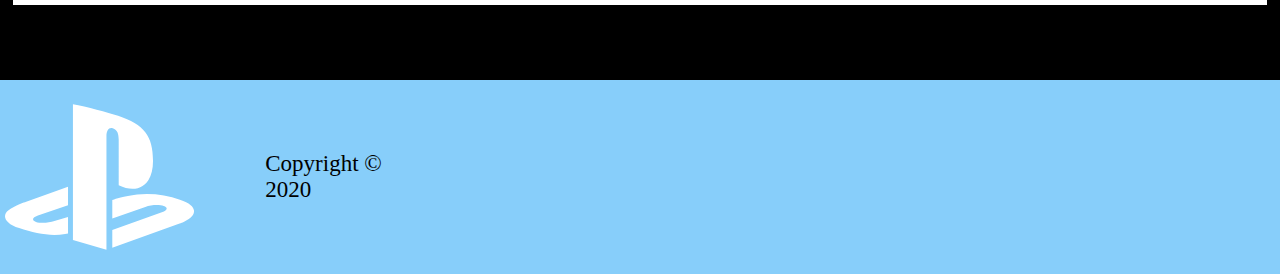
<file: PlayStationPortable.html>
<!DOCTYPE html>
<html>
<head>
	<title>PlayStation Portable</title>
	<link rel="stylesheet" href="https://cdnjs.cloudflare.com/ajax/libs/font-awesome/4.7.0/css/font-awesome.min.css">
	<meta charset="utf-8">
	<meta name="viewport" content="width=device-width, initial-scale=1">
	<link rel="stylesheet" type="text/css" href="PlayStation.css">
	<script type="text/javascript" src="PlayStation.js"></script>
</head>
<body>
	<div class="header">
		<a id="TOP">
			<div class="headerLogo">
				<img src="PlayStationLogo.svg">
			</div>
			<div class="home">
				<a href="index.html">Home</a>
			</div>
		</a>
	</div>
	<div class="content">
		<div class="intro">
			<h1>PlayStation Portable</h1>
			<p>
				<img src="PlayStationPortable.jpg">
				The first handheld entertainment system of the PlayStation family. PSP (PlayStation Portable) adopts optical medium UMD, and a high-resolution widescreen display, in order to realize visual and audio quality equivalent to PlayStation 2. In addition to superb gameplay, the PSP system is recognized as a high-quality media player for both videos and music. PSP also comes equipped with wireless LAN, providing connectivity to the internet, and enables users to connect multiple PSP systems via ad-hoc mode for enjoying multi-player and collaborative game play.
			</p>
		</div>
		<div class="description">
			<h1>Description</h1>
			<p>The PlayStation Portable (PSP) is a handheld game console developed and marketed by Sony Computer Entertainment. It was first released in Japan on December 12, 2004, in North America on March 24, 2005, and in PAL regions on September 1, 2005, and is the first handheld installment in the PlayStation line of consoles. As a seventh generation console, the PSP primarily competed with the Nintendo DS.<br><br> Development of the PSP was announced during E3 2003, and the console was unveiled at a Sony press conference on May 11, 2004. The system was the most powerful portable console when it was introduced, and was the first real competitor of Nintendo's handheld consoles after many challengers, such as Nokia's N-Gage, had failed. The PSP's advanced graphics capabilities made it a popular mobile entertainment device, which could connect to the PlayStation 2 and PlayStation 3 consoles, computers running Microsoft Windows and Apple Macintosh software, other PSP systems, and the Internet. The PSP is the only handheld console to use an optical disc format – Universal Media Disc (UMD) – as its primary storage medium. The PSP was received positively by critics, and sold over 80 million units during its ten-year lifetime.</p>
		</div>
		<div class="hardware">
			<h1>Hardware</h1>
			<p>The PlayStation Portable uses the common "bar" form factor. The original model measures approximately 6.7 by 2.9 by 0.9 inches (170 by 74 by 23 mm) and weighs 9.9 ounces (280 g). The front of the console is dominated by the system's 4.3-inch (110 mm) LCD screen, which is capable of 480 × 272 pixel display resolution with 24-bit color, outperforming the Nintendo DS. Also on the unit's front are four PlayStation face buttons (Triangle, Circle, Cross, Square); the directional pad, the analog "nub", and several other buttons. The system also has two shoulder buttons, a USB 2.0 mini-B port on the top of the console, and a WLAN switch and power cable input on the bottom. The back of the PSP features a read-only Universal Media Disc (UMD) drive for access to movies and games, and a reader compatible with Sony's Memory Stick PRO Duo flash cards is located on the left of the system. Other features include an IrDA-compatible infrared port and a two-pin docking connector; built-in stereo speakers and headphone port; and IEEE 802.11b Wi-Fi for access to the Internet, free online multiplayer gaming via PlayStation Network, and data transfer.<br><br> The PSP uses two 333 MHz MIPS32 R4000 R4k-based CPUs, as a main CPU and Media Engine, a GPU running at 166 MHz, and includes 32 MB main RAM (64MB on PSP-2000 and later models), and 4 MB embedded DRAM split between the aforementioned GPU and Media Engine. The hardware was originally forced to run more slowly than it was capable of; most games ran at 222 MHz. With firmware update 3.50 on May 31, 2007, however, Sony removed this limit and allowed new games to run at 333 MHz.<br><br> The PSP is powered by an 1800 mAh battery (1200 mAh on the 2000 and 3000 models) that provides between about three and six hours of gameplay, between four and five hours of video playback, or between eight and eleven hours of audio playback.</p>
		</div>
	</div>
	<div class="footer">
		<div class="footerLogo">
			<img src="PlayStationLogo2.svg">
			<p>Copyright &copy; 2020</p>
		</div>
	</div>
	<a id="backTop" href="#TOP">
		<i class="fa fa-arrow-up"></i>
	</a>
</body>
</html>
</file>
<file: index.css>
html, body {
	height: 100%;
	width: 100%;
	margin: 0px;
	font-size: 23px;
}
a {
	text-decoration: none;
	color: black;
}
.headerLogo, .navbar , .footer {
	background-color: lightskyblue;
}

.headerLogo img {
	width: 10%;
	padding-left: 5px;
	padding-top: 5px;
}

.home a {
	display: block;
	position: absolute;
	top: 32px;
	left: 13%;
}

.navbar, .icon, #burgerMenu {
	display: none;
}

.playStationConsole {
	display: flex;
	justify-content: space-between;
}

.playStationConsole p {
	text-align: center;
}

.playStationConsole img, .playStationTimeline img {
	width: 100%;
}

.playStationTimeline {
  	position: relative;
  	margin: 0 auto;
  	background-color: black;
}

.playStationTimeline::after {
	content: '';
  	position: absolute;
  	width: 6px;
  	background-color: white;
  	top: 0;
  	bottom: 0;
  	left: 50%;
  	margin-left: -3px;
}

.psOne, .psTwo, .psPortable, .psThree, .psVita, .psFour {
	padding: 50px 0;
  	position: relative;
  	background-color: black;
  	width: 50%;
}

.psOne::after, .psTwo::after, .psPortable::after, .psThree::after, .psVita::after, .psFour::after {
	position: absolute;
  	width: 15%;
  	height: 5%;
  	right: -64px;
  	background-color: white;
  	border: 10px solid orange;
  	top: 50%;
  	border-radius: 6px;
  	z-index: 1;
  	text-align: center;
  	font-size: 35px;
}

.psOne::after {
	content: '1994';
}

.psTwo::after {
	content: '2000';
}

.psPortable::after {
	content: '2004';
}

.psThree::after {
	content: '2006';
}

.psVita::after {
	content: '2011';
}

.psFour::after {
	content: '2013';
}

.leftTimeline, .rightTimeline {
	margin: 13%;
	padding: 4%;
  	background-color: white;
  	position: relative;
  	border-radius: 6px;
  	transition: transform .2s;
}

.leftTimeline:hover, .rightTimeline:hover {
	transform: scale(1.3);
}

.rightTimeline {
	left: 100%;
}

.readMore {
	padding: 2%;
	background-color: dodgerblue;
	color: white;
	border-radius: 6px;
}

.footerLogo img {
	width:40%;
	padding-top: 5px;
	padding-left: 5px;
	padding-bottom: 5px;
}

.footer, .footerLogo {
	display: flex;
}

.footerLogo p {
	margin: 15%;
}

#backTop {
	display: none;
	position: fixed;
	width: 3%;
	height: 32px;
	background-color: white;
	bottom: 3%;
	right: 2%;
	font-size: 30px;
	text-align: center;
}

@media (min-width: 1441px) {
	html, body {
		font-size: 25px;
	}
	.home a {
		top: 43px;
	}
	.psOne::after, .psTwo::after, .psPortable::after, .psThree::after, .psVita::after, .psFour::after {
  		right: -85px;
  		border-width: 13px;
  		font-size: 40px;
	}
	.leftTimeline, .rightTimeline {
		font-size: 35px;
	}
	#backTop {
		height: 45px;
		font-size: 40px;
	}
}

@media (min-width: 1921px) {
	html, body {
		font-size: 35px;
	}
	.home a {
		top: 54px;
	}
	.playStationPortable img{
		margin-top: -80px;
	}
	.footerLogo img {
		width: 50%;
	}
	.footerLogo p {
		margin: 20%;
	}
	.psOne::after, .psTwo::after, .psPortable::after, .psThree::after, .psVita::after, .psFour::after {
  		right: -109px;
  		border-width: 15px;
  		font-size: 50px;
	}
	.leftTimeline, .rightTimeline {
		font-size: 45px;
	}
	#backTop {
		height: 55px;
		font-size: 50px;
	}
}

@media (max-width: 1025px) {	
	html, body {
		font-size: 18px;
	}
	.home a {
		top: 21.5px;
	}
	.footerLogo img {
		width: 30%;
	}
	.footerLogo p {
		margin: 10%;
	}
	.psOne::after, .psTwo::after, .psPortable::after, .psThree::after, .psVita::after, .psFour::after {
  		right: -46px;
  		border-width: 7.5px;
  		font-size: 27px;
	}
	#backTop {
		height: 27px;
		font-size: 25px;
	}
}

@media (max-width: 769px) {
	html, body {
		font-size: 13px;
	}
	.home a {
		top: 17px;
	}
	.footerLogo img {
		width: 20%;
	}
	.psOne::after, .psTwo::after, .psPortable::after, .psThree::after, .psVita::after, .psFour::after {
  		right: -34px;
  		border-width: 5px;
  		font-size: 19px;
	}
	#backTop {
		height: 22px;
		font-size: 20px;
	}
}

@media (max-width: 426px) {
	.playStationConsole {
		display: none;
	}
	html, body {
		font-size: 10px;
	}
	.home a {
		top: 9px;
	}
	.footerLogo img {
		width: 15%;
	}
	.footerLogo p {
		margin: 5%;
	}
	.navbar, .icon {
		display: block;
	}
	.navbar a {
		text-decoration: none;
		display: block;
		font-size: 13px;
		padding: 2%;
		border: 1px solid grey;
		background-color: white;
	}
	.icon {
		position: absolute;
		border: none;
		top: 0;
		right: 0;
		padding: 7px 9px;
	}
	.playStationTimeline::after {
		left: 10%;
	}
	.psPortable, .psVita {
		height: 250px;
	}
	.psPortable .leftTimeline, .psVita .leftTimeline {
		margin-top: 17px;
	}
	.psOne, .psTwo, .psPortable, .psThree, .psVita, .psFour {
		padding: 10px 0;
	}
	.psOne::after, .psTwo::after, .psPortable::after, .psThree::after, .psVita::after, .psFour::after {
  		right: 71%;
  		border-width: 3px;
  		font-size: 13px;
	}
	.leftTimeline, .rightTimeline {
		margin: 25px -30px 25px -5px;
		left: 50%;
	}
	#backTop {
		width: 4%;
		height: 17px;
		font-size: 15px;
	}
}

@media (max-width: 321px) {
	.home a {
		top: 7px;
	}
	.footerLogo img {
		width: 10%;
	}	
	.psOne::after, .psTwo::after, .psPortable::after, .psThree::after, .psVita::after, .psFour::after {
  		border-width: 2px;
  		font-size: 10px;
	}
	#backTop {
		width: 4%;
		height: 12px;
		font-size: 10px;
	}
}
</file>
<file: PlayStation.css>
html, body {
	height: 100%;
	width: 100%;
	margin: 0px;
	font-size: 23px;
}
a {
	text-decoration: none;
	color: black;
}
.headerLogo, .footer {
	background-color: lightskyblue;
}

.headerLogo img {
	width: 10%;
	padding-left: 5px;
	padding-top: 5px;
}

.home a {
	display: block;
	position: absolute;
	top: 32px;
	left: 13%;
}

.content {
	padding: 1%;
	background-color: black;
}

.intro, .description, .hardware {
	margin-bottom: 5%;
	padding: 0 2% 2% 2%;
	background-color: white;
}

.intro img {
	float: left;
	width: 20%;
}

.footerLogo img {
	width:40%;
	padding-top: 5px;
	padding-left: 5px;
	padding-bottom: 5px;
}

.footer, .footerLogo {
	display: flex;
}

.footerLogo p {
	margin: 15%;
}

#backTop {
	display: none;
	position: fixed;
	width: 3%;
	height: 32px;
	background-color: whitesmoke;
	bottom: 3%;
	right: 2%;
	font-size: 30px;
	text-align: center;
}

@media (min-width: 1441px) {
	html, body {
		font-size: 25px;
	}
	.home a {
		top: 43px;
	}
	#backTop {
		height: 45px;
		font-size: 40px;
	}
}

@media (min-width: 1921px) {
	html, body {
		font-size: 35px;
	}
	.home a {
		top: 54px;
	}
	.footerLogo img {
		width: 50%;
	}
	.footerLogo p {
		margin: 20%;
	}
	#backTop {
		height: 55px;
		font-size: 50px;
	}
}

@media (max-width: 1025px) {	
	html, body {
		font-size: 18px;
	}
	.home a {
		top: 21.5px;
	}
	.footerLogo img {
		width: 30%;
	}
	.footerLogo p {
		margin: 10%;
	}
	#backTop {
		height: 27px;
		font-size: 25px;
	}
}

@media (max-width: 769px) {
	html, body {
		font-size: 13px;
	}
	.home a {
		top: 17px;
	}
	.footerLogo img {
		width: 20%;
	}
	#backTop {
		height: 22px;
		font-size: 20px;
	}
}

@media (max-width: 426px) {
	html, body {
		font-size: 10px;
	}
	.home a {
		top: 9px;
	}
	.footerLogo img {
		width: 15%;
	}
	.footerLogo p {
		margin: 5%;
	}
	#backTop {
		width: 4%;
		height: 17px;
		font-size: 15px;
	}
}

@media (max-width: 321px) {
	.home a {
		top: 7px;
	}
	.footerLogo img {
		width: 10%;
	}
	#backTop {
		width: 4%;
		height: 12px;
		font-size: 10px;
	}
}
</file>
<file: PlayStation2.css>
html, body {
	height: 100%;
	width: 100%;
	margin: 0px;
	font-size: 23px;
}
a {
	text-decoration: none;
	color: black;
}
.headerLogo, .footer {
	background-color: lightskyblue;
}

.headerLogo img {
	width: 10%;
	padding-left: 5px;
	padding-top: 5px;
}

.home a {
	display: block;
	position: absolute;
	top: 32px;
	left: 13%;
}

.content {
	padding: 1%;
	background-color: black;
}

.intro, .description, .hardware {
	margin-bottom: 5%;
	padding: 0 2% 2% 2%;
	background-color: white;
}

.intro img {
	float: left;
	width: 10%;
}

.footerLogo img {
	width:40%;
	padding-top: 5px;
	padding-left: 5px;
	padding-bottom: 5px;
}

.footer, .footerLogo {
	display: flex;
}

.footerLogo p {
	margin: 15%;
}

#backTop {
	display: none;
	position: fixed;
	width: 3%;
	height: 32px;
	background-color: whitesmoke;
	bottom: 3%;
	right: 2%;
	font-size: 30px;
	text-align: center;
}

@media (min-width: 1441px) {
	html, body {
		font-size: 25px;
	}
	.home a {
		top: 43px;
	}
	.intro img {
		width: 8%;
	}
	#backTop {
		height: 45px;
		font-size: 40px;
	}
}

@media (min-width: 1921px) {
	html, body {
		font-size: 35px;
	}
	.home a {
		top: 54px;
	}
	.footerLogo img {
		width: 50%;
	}
	.footerLogo p {
		margin: 20%;
	}
	#backTop {
		height: 55px;
		font-size: 50px;
	}
}

@media (max-width: 1025px) {	
	html, body {
		font-size: 18px;
	}
	.home a {
		top: 21.5px;
	}
	.footerLogo img {
		width: 30%;
	}
	.footerLogo p {
		margin: 10%;
	}
	#backTop {
		height: 27px;
		font-size: 25px;
	}
}

@media (max-width: 769px) {
	html, body {
		font-size: 13px;
	}
	.home a {
		top: 17px;
	}
	.footerLogo img {
		width: 20%;
	}
	#backTop {
		height: 22px;
		font-size: 20px;
	}
}

@media (max-width: 426px) {
	html, body {
		font-size: 10px;
	}
	.home a {
		top: 9px;
	}
	.footerLogo img {
		width: 15%;
	}
	.footerLogo p {
		margin: 5%;
	}
	#backTop {
		width: 4%;
		height: 17px;
		font-size: 15px;
	}
}

@media (max-width: 321px) {
	.home a {
		top: 7px;
	}
	.footerLogo img {
		width: 10%;
	}
	#backTop {
		width: 4%;
		height: 12px;
		font-size: 10px;
	}
}
</file>
